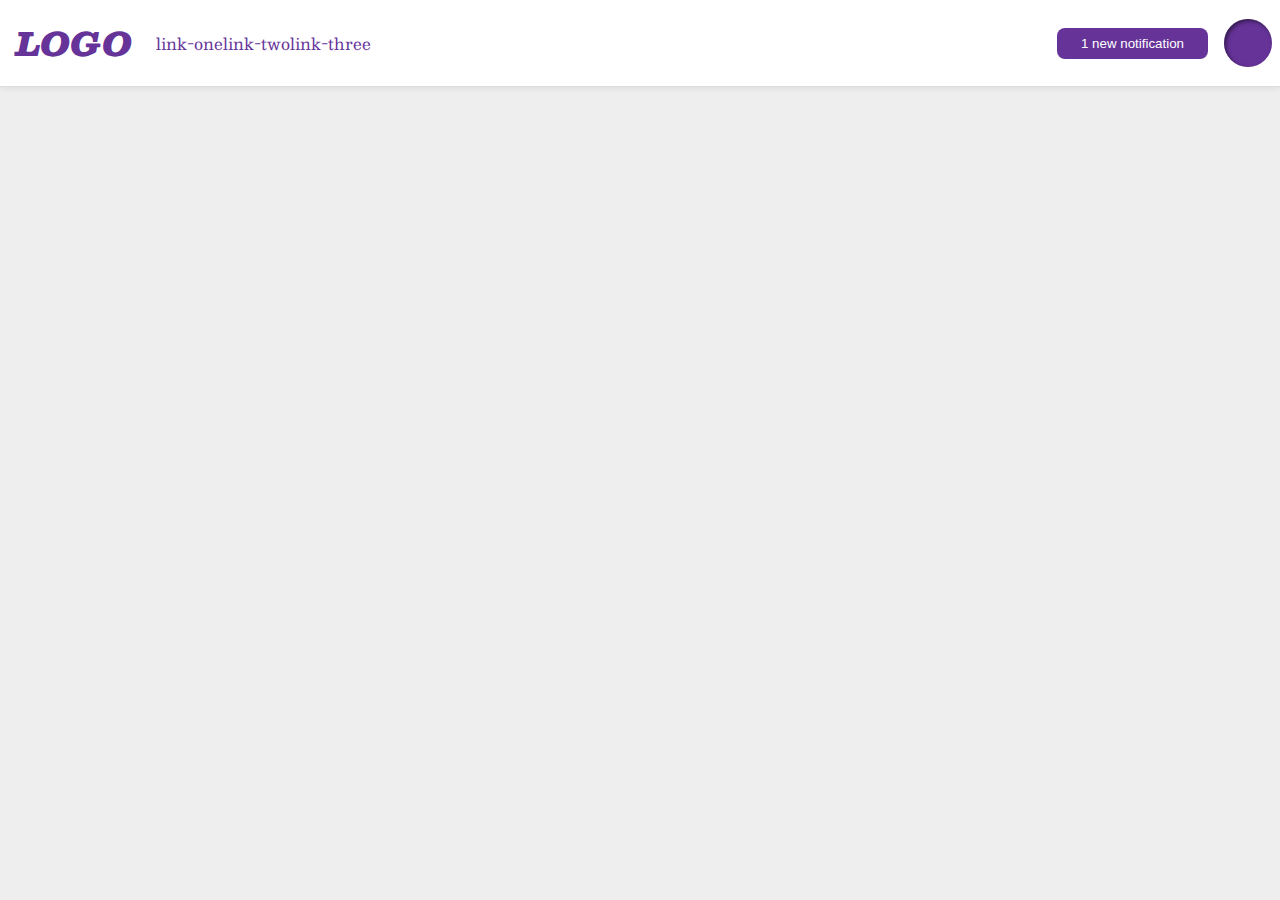
<file: flex/03-flex-header-2/index.html>
<!DOCTYPE html>
<html lang="en">
  <head>
    <meta charset="UTF-8">
    <meta http-equiv="X-UA-Compatible" content="IE=edge">
    <meta name="viewport" content="width=device-width, initial-scale=1.0">
    <title>Flex Header 2</title>
    <link rel="stylesheet" href="style.css">
  </head>
  <body>
    <div class="header">
      <div class="left">
        <div class="logo">
          LOGO
        </div>
        <ul class="links">
          <li><a href="google.com">link-one</a></li>
          <li><a href="google.com">link-two</a></li>
          <li><a href="google.com">link-three</a></li>
        </ul>
      </div>
      <div class="right">
        <button class="notifications">
          1 new notification
        </button>
        <div class="profile-image"></div>
      </div>
    </div>
  </body>
</html>
</file>
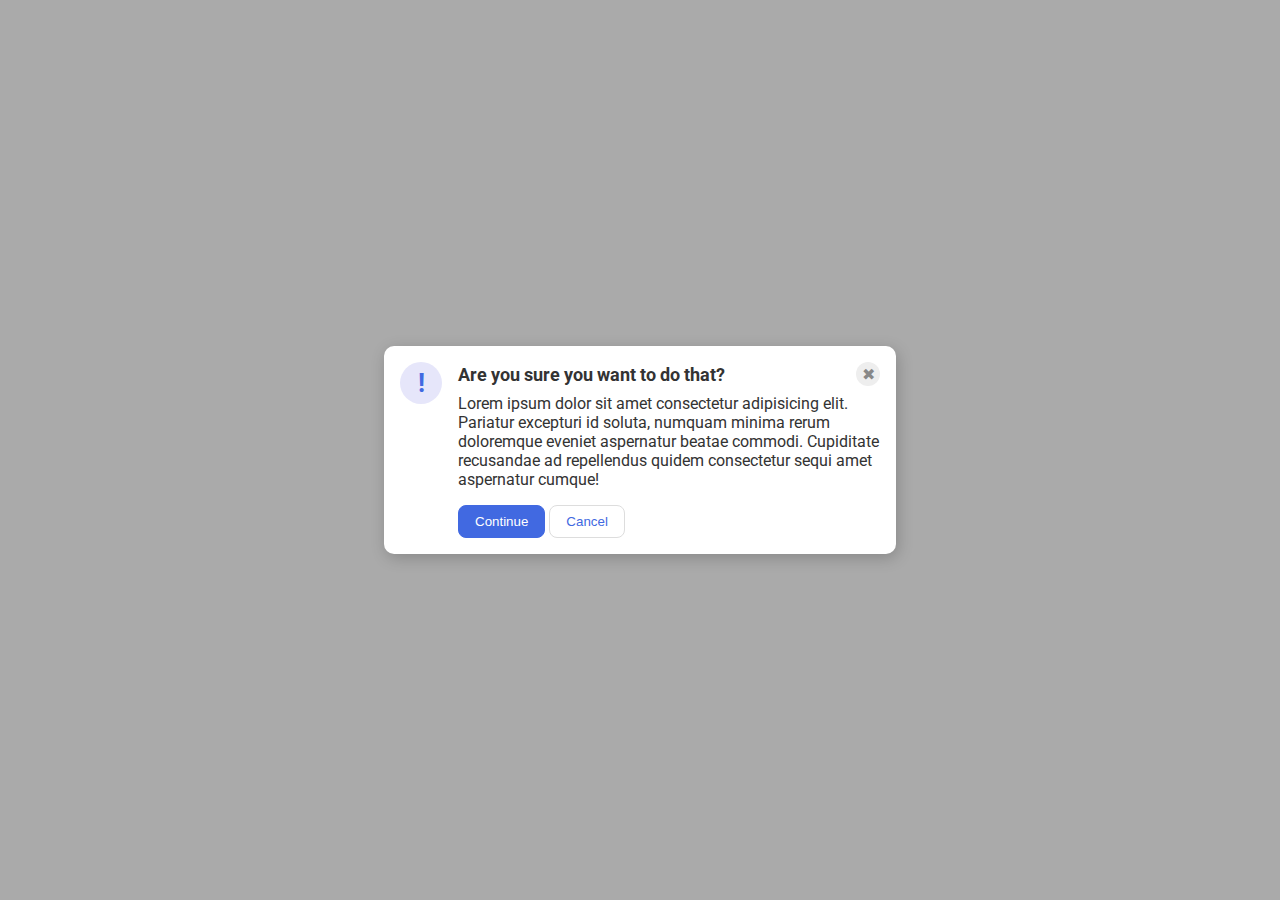
<file: flex/05-flex-modal/index.html>
<!DOCTYPE html>
<html lang="en">
  <head>
    <meta charset="UTF-8">
    <meta http-equiv="X-UA-Compatible" content="IE=edge">
    <meta name="viewport" content="width=device-width, initial-scale=1.0">
    <link rel="stylesheet" href="style.css">
    <title>Modal</title>
  </head>
  <body>
    <div class="modal">
      <div class="icon">!</div>
      <div class="container">
        <div class="header">Are you sure you want to do that?
        <div class="close-button">✖</div>
        </div>
        <div class="text">Lorem ipsum dolor sit amet consectetur adipisicing elit. Pariatur excepturi id soluta, numquam minima rerum doloremque eveniet aspernatur beatae commodi. Cupiditate recusandae ad repellendus quidem consectetur sequi amet aspernatur cumque!</div>
        <button class="continue">Continue</button>
        <button class="cancel">Cancel</button>
      </div>
    </div>
  </body>
</html>
</file>
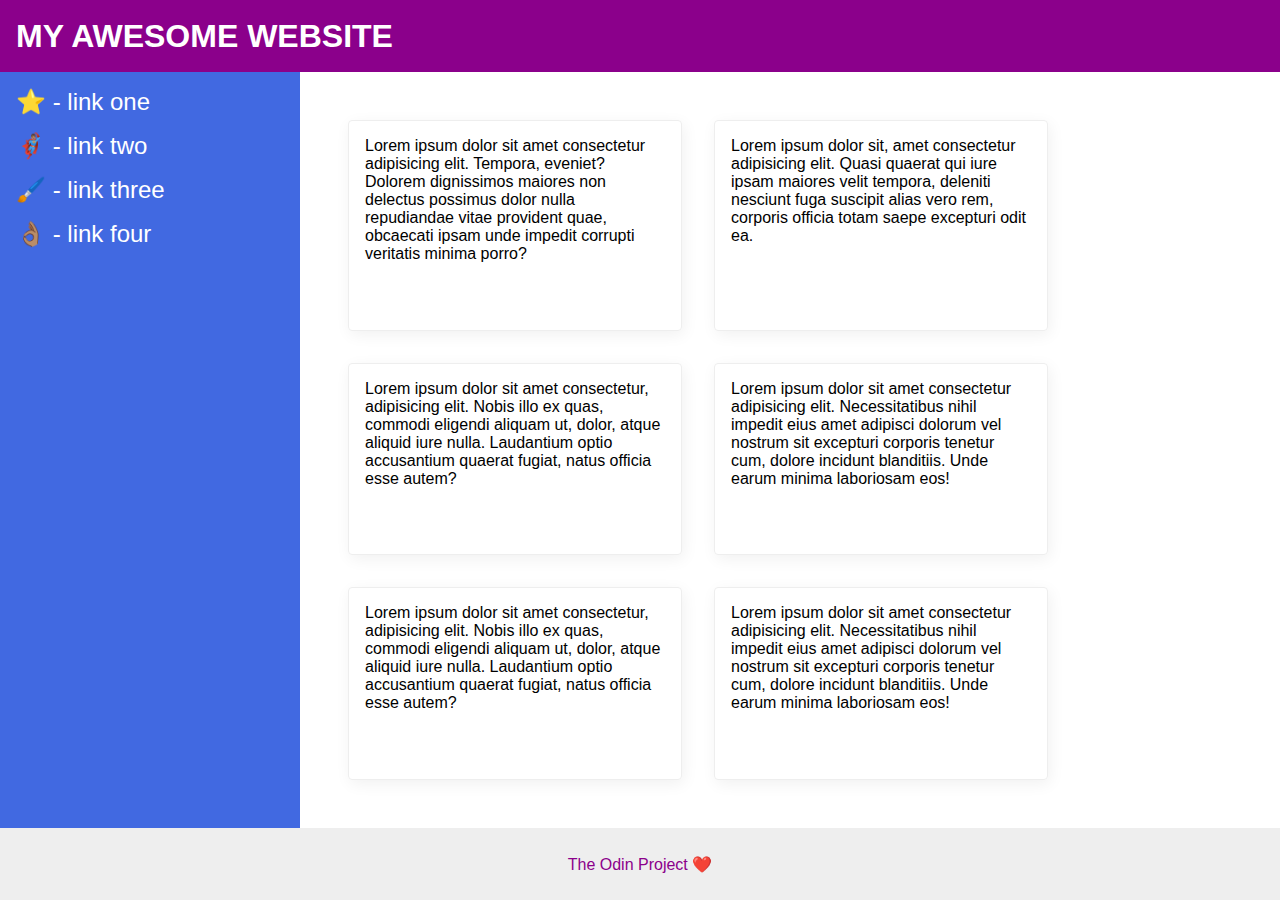
<file: flex/07-flex-layout-2/index.html>
<!DOCTYPE html>
<html lang="en">
  <head>
    <meta charset="UTF-8">
    <meta http-equiv="X-UA-Compatible" content="IE=edge">
    <meta name="viewport" content="width=device-width, initial-scale=1.0">
    <title>The Holy Grail</title>
    <link rel="stylesheet" href="style.css">
  </head>
  <body>
    <div class="header">
      MY AWESOME WEBSITE
    </div>
    <div class="site">
      <div class="sidebar">
        <ul>
          <li><a href="#">⭐ - link one</a></li>
          <li><a href="#">🦸🏽‍♂️ - link two</a></li>
          <li><a href="#">🖌️ - link three</a></li>
          <li><a href="#">👌🏽 - link four</a></li>
        </ul>
      </div>
      <div class="cards">
        <div class="card">Lorem ipsum dolor sit amet consectetur adipisicing elit. Tempora, eveniet? Dolorem dignissimos maiores non delectus possimus dolor nulla repudiandae vitae provident quae, obcaecati ipsam unde impedit corrupti veritatis minima porro?</div>
        <div class="card">Lorem ipsum dolor sit, amet consectetur adipisicing elit. Quasi quaerat qui iure ipsam maiores velit tempora, deleniti nesciunt fuga suscipit alias vero rem, corporis officia totam saepe excepturi odit ea.</div>
        <div class="card">Lorem ipsum dolor sit amet consectetur, adipisicing elit. Nobis illo ex quas, commodi eligendi aliquam ut, dolor, atque aliquid iure nulla. Laudantium optio accusantium quaerat fugiat, natus officia esse autem?</div>
        <div class="card">Lorem ipsum dolor sit amet consectetur adipisicing elit. Necessitatibus nihil impedit eius amet adipisci dolorum vel nostrum sit excepturi corporis tenetur cum, dolore incidunt blanditiis. Unde earum minima laboriosam eos!</div>
        <div class="card">Lorem ipsum dolor sit amet consectetur, adipisicing elit. Nobis illo ex quas, commodi eligendi aliquam ut, dolor, atque aliquid iure nulla. Laudantium optio accusantium quaerat fugiat, natus officia esse autem?</div>
        <div class="card">Lorem ipsum dolor sit amet consectetur adipisicing elit. Necessitatibus nihil impedit eius amet adipisci dolorum vel nostrum sit excepturi corporis tenetur cum, dolore incidunt blanditiis. Unde earum minima laboriosam eos!</div>
      </div>
    </div>
    <div class="footer">
      The Odin Project ❤️
    </div>
  </body>
</html>
</file>
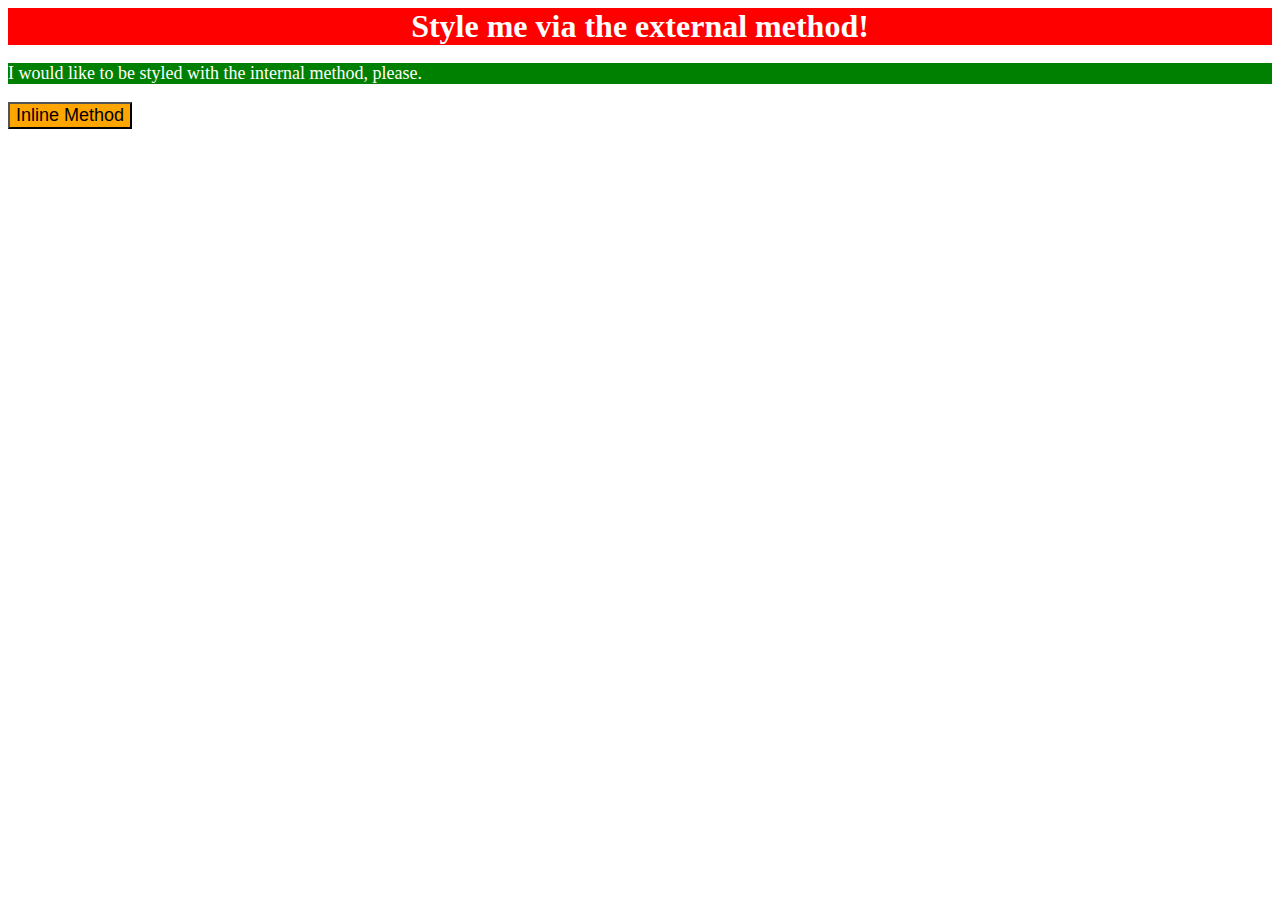
<file: foundations/01-css-methods/index.html>
<!DOCTYPE html>
<html lang="en">
  <head>
    <meta charset="UTF-8">
    <meta http-equiv="X-UA-Compatible" content="IE=edge">
    <meta name="viewport" content="width=device-width, initial-scale=1.0">
    <link rel="stylesheet" href="./styles.css">
    <title>Methods for Adding CSS</title>
    <style>
      p {
        background-color: green;
        color: white;
        font-size: 18px;
      }
    </style>
  </head>
  <body>
    <div>Style me via the external method!</div>
    <p>I would like to be styled with the internal method, please.</p>
    <button style="background-color: orange; font-size: 18px;">Inline Method</button>
  </body>
</html>
</file>
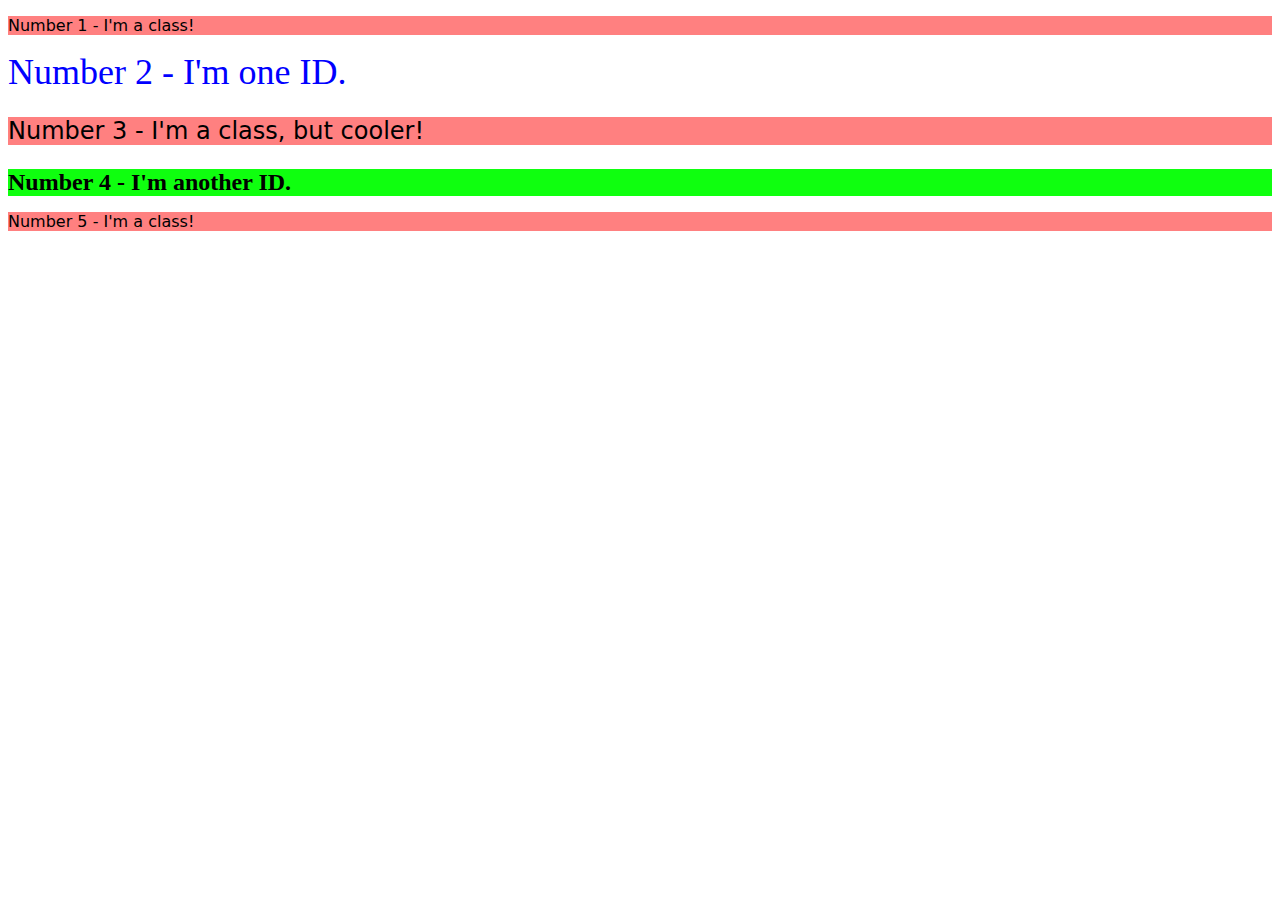
<file: foundations/02-class-id-selectors/index.html>
<!DOCTYPE html>
<html lang="en">
  <head>
    <meta charset="UTF-8">
    <meta http-equiv="X-UA-Compatible" content="IE=edge">
    <meta name="viewport" content="width=device-width, initial-scale=1.0">
    <title>Class and ID Selectors</title>
    <link rel="stylesheet" href="style.css">
  </head>
  <body>
    <p class="odd">Number 1 - I'm a class!</p>
    <div id="num2">Number 2 - I'm one ID.</div>
    <p class="odd big">Number 3 - I'm a class, but cooler!</p>
    <div id="num4">Number 4 - I'm another ID.</div>
    <p class="odd">Number 5 - I'm a class!</p>
  </body>
</html>
</file>
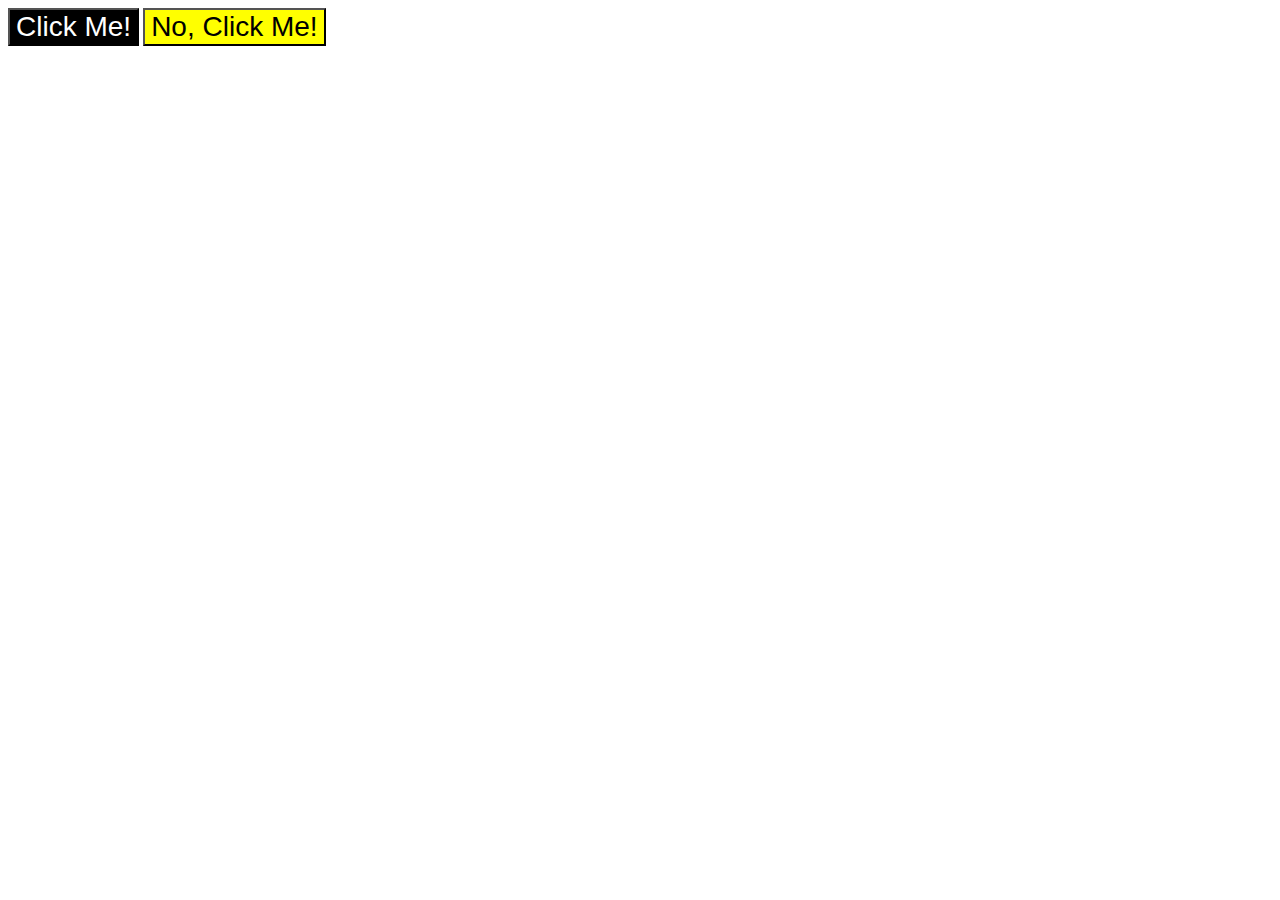
<file: foundations/03-grouping-selectors/index.html>
<!DOCTYPE html>
<html lang="en">
  <head>
    <meta charset="UTF-8">
    <meta http-equiv="X-UA-Compatible" content="IE=edge">
    <meta name="viewport" content="width=device-width, initial-scale=1.0">
    <title>Grouping Selectors</title>
    <link rel="stylesheet" href="style.css">
  </head>
  <body>
    <button class="uno">Click Me!</button>
    <button class="due">No, Click Me!</button>
  </body>
</html>
</file>
<file: flex/03-flex-header-2/style.css>
/* this is some magical font-importing.  
you'll learn about it later. */
@import url('https://fonts.googleapis.com/css2?family=Besley:ital,wght@0,400;1,900&display=swap');

body {
  margin: 0;
  background: #eee;
  font-family: Besley, serif;
}

.header {
  background: white;
  border-bottom: 1px solid #ddd;
  box-shadow: 0 0 8px rgba(0,0,0,.1);
  display: flex;
  justify-content: space-between;
  padding: 8px;

}

.profile-image {
  background: rebeccapurple;
  box-shadow: inset 2px 2px 4px rgba(0,0,0,.5);
  border-radius: 50%;
  width: 48px;
  height: 48px;
}

.logo {
  color: rebeccapurple;
  font-size: 32px;
  font-weight: 900;
  font-style: italic;
  display: flex;
  gap: 8x;
  margin: 8px;
  padding: 0;
}

.right, .left {
  display: flex;
  align-items: center;
  gap: 16px;
}

button {
  border: none;
  border-radius: 8px;
  background: rebeccapurple;
  color: white;
  padding: 8px 24px;
}

a {
  /* this removes the line under our links */
  text-decoration: none;
  color: rebeccapurple;
}

ul {
  list-style-type: none;
  display: flex;
  gap: 16x;
  margin: 0;
  padding: 0;

}
</file>
<file: flex/05-flex-modal/style.css>
@import url('https://fonts.googleapis.com/css2?family=Roboto:wght@400;700&display=swap');

html, body {
  height: 100%;
}

body {
  font-family: Roboto, sans-serif;
  margin: 0;
  background: #aaa;
  color: #333;
  /* I'll give you this one for free lol */
  display: flex;
  align-items: center;
  justify-content: center;
}

.modal {
  background: white;
  width: 480px;
  border-radius: 10px;
  box-shadow: 2px 4px 16px rgba(0,0,0,.2);
  display: flex;
  gap: 16px;
  padding: 16px;
}

.icon {
  color: royalblue;
  font-size: 26px;
  font-weight: 700;
  background: lavender;
  width: 42px;
  height: 42px;
  border-radius: 50%;
  display: flex;
  align-items: center;
  justify-content: center;
  flex-shrink: 0;

}

.header {
  display: flex;
  align-items: center;
  justify-content: space-between;
  font-size: 18px;
  font-weight: 700;
  margin-bottom: 8px;
}

.text {
  margin-bottom: 16px;
}

.close-button {
  background: #eee;
  border-radius: 50%;
  color: #888;
  font-weight: 400;
  font-size: 16px;
  height: 24px;
  width: 24px;
  display: flex;
  align-items: center;
  justify-content: center;
}

button {
  padding: 8px 16px;
  border-radius: 8px;
}

button.continue {
  background: royalblue;
  border: 1px solid royalblue;
  color: white;
}

button.cancel {
  background: white;
  border: 1px solid #ddd;
  color: royalblue;
}
</file>
<file: flex/07-flex-layout-2/style.css>
body {
  font-family: -apple-system, BlinkMacSystemFont, 'Segoe UI', Roboto, Oxygen, Ubuntu, Cantarell, 'Open Sans', 'Helvetica Neue', sans-serif;
  margin: 0;
  min-height: 100vh;
  display: flex;
  flex-direction: column;
  

}

.header {
  height: 72px;
  background: darkmagenta;
  color: white;
  font-size: 32px;
  font-weight: 900;
  display: flex;
  align-items: center;
  padding: 0 16px;
}

.footer {
  height: 72px;
  background: #eee;
  color: darkmagenta;
  display: flex;
  justify-content: center;
  align-items: center;
}

.site {
  display: flex;
  flex: 1;  
}

.sidebar {
  width: 300px;
  background: royalblue;
  box-sizing: border-box;
  display: flex;
  flex: 1 0 300px;
  padding: 16px;
}

a {
  text-decoration: none;
  font-size: 24px;
  color: white;

}

ul {
  list-style: none; 
  margin: 0;
  padding: 0;
}

li {
  margin-bottom: 16px;
}

.cards {
  display: flex;
  flex-wrap: wrap;
  padding: 32px;
}

.card {
  border: 1px solid #eee;
  box-shadow: 2px 4px 16px rgba(0,0,0,.06);
  border-radius: 4px;
  padding: 16px;
  margin: 16px;
  width: 300px;
}
</file>
<file: foundations/01-css-methods/styles.css>
div {
    background-color: red;
    color: white;
    font-size: 32px;
    text-align: center;
    font-weight: 700;
}
</file>
<file: foundations/02-class-id-selectors/style.css>
.odd {
    background-color: #ff8080;
    font-family: Verdana, "DejaVu Sans", sans-serif;
}
#num2 {
    color: #0000ff;
    font-size: 36px;
}
.big {
    font-size: 24px;
}
#num4 {
    background-color: #00ff00f0;
    font-weight: 700;
    font-size: 24px;
}
</file>
<file: foundations/03-grouping-selectors/style.css>
.uno,
.due {
    font-size: 28px;
    font-family: Helvetica, "Times New Roman", sans-serif;
}

.uno {
    background-color: #000000;
    color: #ffffff;
}

.due {
    background-color: #ffff00
}
</file>
